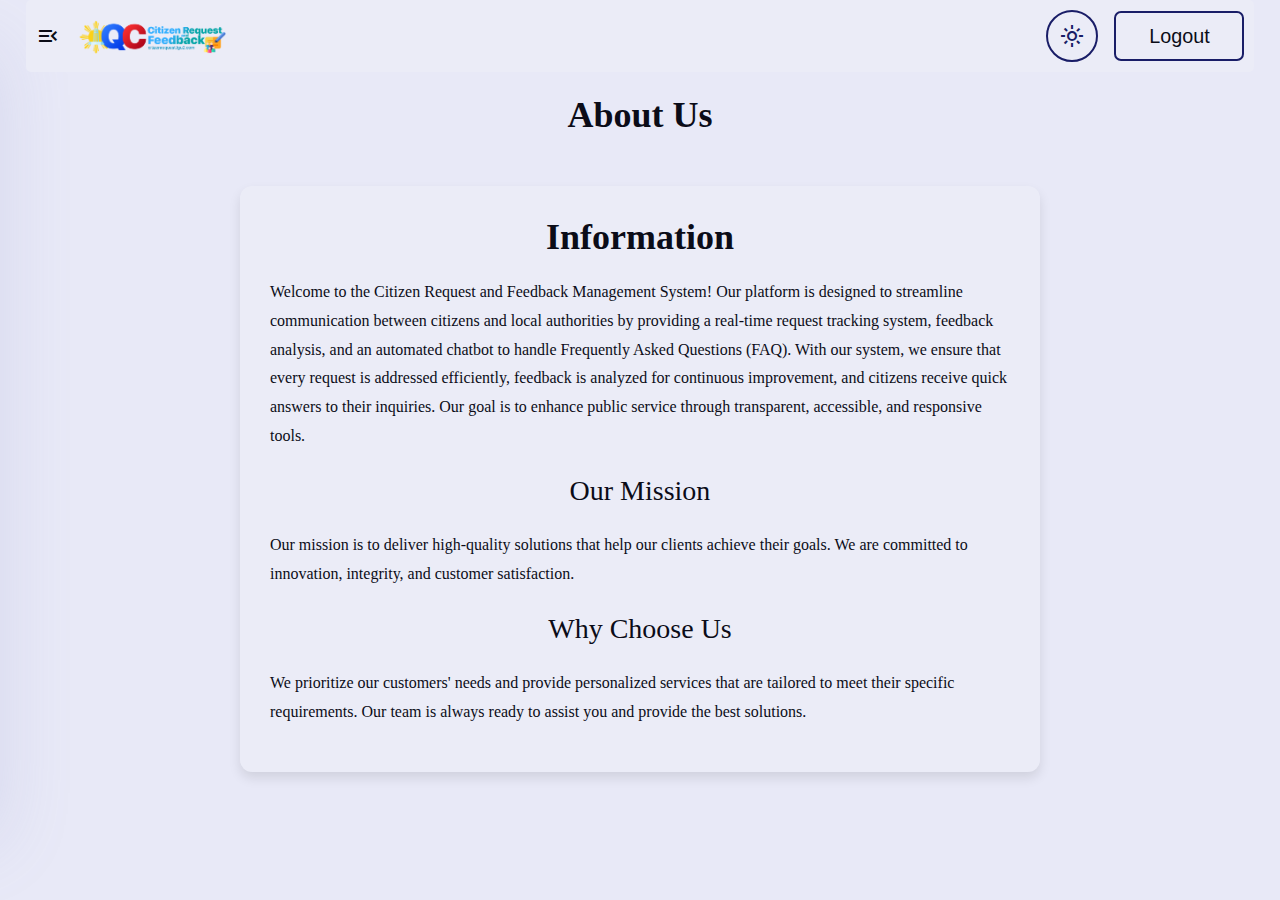
<file: user/About.html>
<!DOCTYPE html>
<html lang="en">
<head>
    <meta charset="UTF-8">
    <meta name="viewport" content="width=device-width, initial-scale=1.0">
    <link href="https://fonts.googleapis.com/icon?family=Material+Icons+Sharp"  rel="stylesheet">
    <link href="https://fonts.googleapis.com/css2?family=Material+Symbols+Outlined" rel="stylesheet" />
    <link rel="stylesheet" href="../style.css">
    <title>About Us</title>
</head>
<body>

    <div class="container">
        <!-- Side bar-->
        <aside id="sidebar">
            <div class="sidebar">
                <a href="Home.php">
                    <span class="material-icons-sharp">
                        home
                    </span>
                    <h3>Home</h3>
                </a>
                <a href="User.php">
                    <span class="material-icons-sharp">
                        person_outline
                    </span>
                    <h3>User</h3>
                </a>
                <a href="Announcement.php">
                    <span class="material-icons-sharp">
                        campaign
                    </span>
                    <h3>Announcement</h3>
                </a>
                <a href="Submit.php">
                    <span class="material-symbols-outlined">
                        rate_review
                    </span>         
                    <h3>Submit a Request or Feedback</h3>
                </a>
                <a href="track.php">
                    <span class="material-symbols-outlined">
                        query_stats
                    </span>
                    <h3>Track</h3>
                </a>
                <a href="Contact.html">
                    <span class="material-symbols-outlined">
                        call
                    </span>
                    <h3>Contact Us</h3>
                </a>
                <a href="About.html"  class="active">
                    <span class="material-symbols-outlined">
                        info
                    </span>
                    <h3>About Us</h3>
                </a>
            </div>
        </aside>
        <!--Sidebar end-->


        <!--Main content per page-->
        <div class="main--content">
            <h1>About Us</h1>
            <div class="about-container">
                <h2>Information</h2>
                <div class="about-content">
                  <p>Welcome to the Citizen Request and Feedback Management System! Our platform is designed to streamline communication between citizens and local authorities by providing a real-time request tracking system, feedback analysis, and an automated chatbot to handle Frequently Asked Questions (FAQ). With our system, we ensure that every request is addressed efficiently, feedback is analyzed for continuous improvement, and citizens receive quick answers to their inquiries. Our goal is to enhance public service through transparent, accessible, and responsive tools.</p>
                  <h3>Our Mission</h3>
                  <p>Our mission is to deliver high-quality solutions that help our clients achieve their goals. We are committed to innovation, integrity, and customer satisfaction.</p>
                  <h3>Why Choose Us</h3>
                  <p>We prioritize our customers' needs and provide personalized services that are tailored to meet their specific requirements. Our team is always ready to assist you and provide the best solutions.</p>
                </div>
              </div>
              
        </div>
        <nav class="navigation">
            <!-- Left section: Close button and Logo -->
            <div class="left-section">
                <div class="close" id="toggle-btn" tabindex="0" aria-label="Toggle menu">
                    <span class="material-icons-sharp">menu_open</span>
                </div>
                <div class="logo">
                        <img src="../images/crfms.png" alt="LGU Logo">
                </div>
            </div>
            <!-- Right section: Theme toggle and Sign up button -->
            <div class="right-section">
                <button id="theme-toggle" class="btn-theme-toggle" aria-label="Toggle theme">
                    <span class="material-symbols-outlined">light_mode</span>
                </button>
                <button class="btnLogin-popup"><a href="php/logout.php">Logout</a></button>
            </div>
        </nav>   
    </div>

    <script src="../script.js"></script>
    <script src="../sidebar.js"></script>
</body>
</html>
</file>
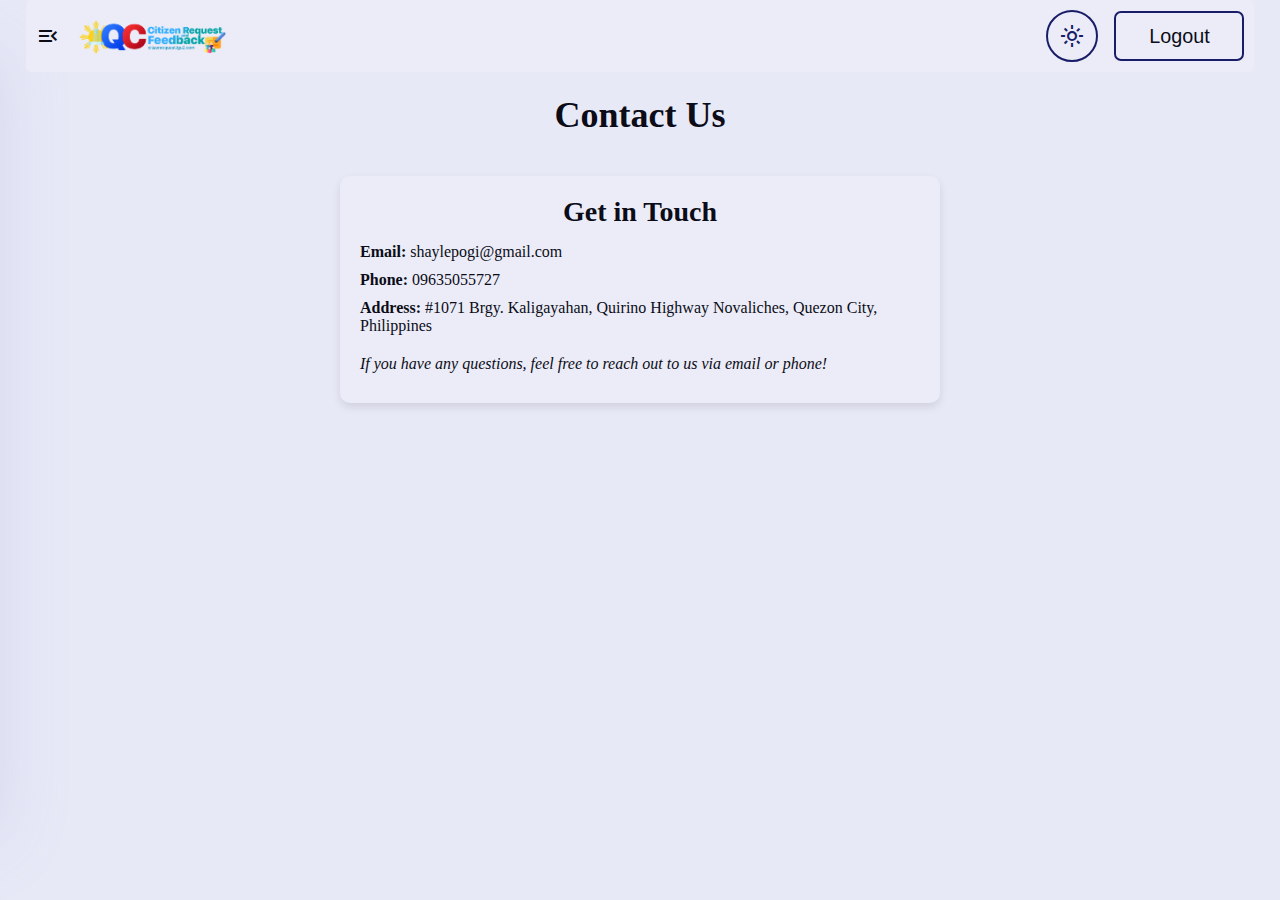
<file: user/Contact.html>
<!DOCTYPE html>
<html lang="en">
<head>
    <meta charset="UTF-8">
    <meta name="viewport" content="width=device-width, initial-scale=1.0">
    <link href="https://fonts.googleapis.com/icon?family=Material+Icons+Sharp" rel="stylesheet">
    <link href="https://fonts.googleapis.com/css2?family=Material+Symbols+Outlined" rel="stylesheet" />
    <link rel="stylesheet" href="../style.css">
    <title>Our Contact</title>
</head>
<body>

    <div class="container">
        <!-- Side bar-->
        <aside id="sidebar">
            <div class="sidebar">
                <a href="Home.php">
                    <span class="material-icons-sharp">home</span>
                    <h3>Home</h3>
                </a>
                <a href="User.php">
                    <span class="material-icons-sharp">person_outline</span>
                    <h3>User</h3>
                </a> <!-- Fixed closing tag -->
                <a href="Announcement.php">
                    <span class="material-icons-sharp">campaign</span>
                    <h3>Announcement</h3>
                </a>
                <a href="Submit.php">
                    <span class="material-symbols-outlined">rate_review</span>         
                    <h3>Submit a Request or Feedback</h3>
                </a>
                <a href="track.php">
                    <span class="material-symbols-outlined">query_stats</span>
                    <h3>Track</h3>
                </a>
                <a href="Contact.html" class="active">
                    <span class="material-symbols-outlined">call</span>
                    <h3>Contact Us</h3>
                </a>
                <a href="About.html">
                    <span class="material-symbols-outlined">info</span>
                    <h3>About Us</h3>
                </a>
            </div>
        </aside>
        <!--Sidebar end-->

        <!--Main content per page-->
        <div class="main--content">
            <h1>Contact Us</h1>
            <div class="contact-info">
                <h2>Get in Touch</h2>
                <p><strong>Email:</strong> shaylepogi@gmail.com</p> <!-- Fixed email -->
                <p><strong>Phone:</strong> 09635055727</p>
                <p><strong>Address:</strong> #1071 Brgy. Kaligayahan, Quirino Highway
                    Novaliches, Quezon City, Philippines</p>
                <p>If you have any questions, feel free to reach out to us via email or phone!</p>
            </div>
        </div>
        <nav class="navigation">
            <!-- Left section: Close button and Logo -->
            <div class="left-section">
                <div class="close" id="toggle-btn" tabindex="0" aria-label="Toggle menu">
                    <span class="material-icons-sharp">menu_open</span>
                </div>
                <div class="logo">
                        <img src="../images/crfms.png" alt="LGU Logo">
                </div>
            </div>
            <!-- Right section: Theme toggle and Sign up button -->
            <div class="right-section">
                <button id="theme-toggle" class="btn-theme-toggle" aria-label="Toggle theme">
                    <span class="material-symbols-outlined">light_mode</span>
                </button>
                <button class="btnLogin-popup"><a href="php/logout.php">Logout</a></button>
            </div>
        </nav>    
    </div>

    <script src="../script.js"></script>
    <script src="../sidebar.js"></script>
</body>
</html>
</file>
<file: style.css>
:root {
    --color-text: #0b0c18;
    --color-header: #0000;
    --color-background: #e8e9f7;
    --color-background-lighter: #ebecf7;
    --color-primary: #191d67;
    --color-secondary: #757be6;
    --color-accent: #141db8;
    --color-white: #fff;
    --color-dark: #363949;
    --color-light: rgba(132, 139, 200, 0.18);
    --color-dark-variant: #677483;
    --box-shadow: 0 2rem 3rem var(--color-light);
}

.dark-mode {
    --color-text: #e7e8f4;
    --color-header: #ffff;
    --color-background: #080917;
    --color-primary: #989ce6;
    --color-secondary: #191f8a;
    --color-accent: #4750eb;
}

* {
    margin: 0;
    padding: 0;
    outline: 0;
    border: 0;
    text-decoration: none;
    box-sizing: border-box;
}

html {
    font-size: 24px;
}

body {
    width: 100vw;
    height: 100vh;
    font-family: 'Poppins';
    font-size: 0.88rem;
    user-select: none;
    overflow-x: hidden;
    color: var(--color-text);
    background-color: var(--color-background);
}

a { 
    color: var(--color-text);
}

.img {
    display: block;
    width: 100%;
    object-fit: cover;
}

h1 {
    font-weight: 800;
    font-size: 1.8rem;
}

h2 {
    font-weight: 600;
    font-size: 1.4rem;
}

h3 {
    font-weight: 500;
    font-size: 0.87rem;
}

small {
    font-size: 0.76rem;
}

p {
    color: var(--color-background);
}

b {
    color: var(--color-background);
}

.primary {
    color: var(--color-primary);
}

.container {
    display: flex;
    width: 96%;
    margin: 0 auto;
    gap: 1.8rem;
    grid-template-columns: 12rem auto 23rem;
    position: relative;
}

/* Sidebar and Layout */
aside {
    height: 100vh;
    position: fixed;
    top: 0;
    left: -250px;
    width: 250px;
    transition: all 0.3s ease;
    z-index: 9;
}

aside.active {
    left: 0;
}


aside .sidebar {
    display: flex;
    flex-direction: column;
    background-color: var(--color-background);
    box-shadow: var(--box-shadow);
    border-radius: 10px;
    height: 88vh;
    padding-top: 20px;
}

aside .sidebar a {
    display: flex;
    align-items: center;
    color: var(--color-text);
    height: 4rem;
    gap: 1rem;
    position: relative;
    margin-left: 2rem;
    transition: all 0.3s ease;
    justify-content: flex-start;
}

aside .sidebar a span {
    font-size: 1.6rem;
    transition: all 0.3s ease;
}

aside .sidebar a.active {
    width: 100%;
    color: var(--color-primary);
    background: var(--color-light);
    margin-left: 0;
}

aside .sidebar a.active::before {
    content: '';
    width: 6px;
    height: 18px;
    background-color: var(--color-primary-dark);
}

aside .sidebar a.active span {
    color: var(--color-accent);
    margin-left: calc(1rem - 3px);
}

aside .sidebar a:hover {
    color: var(--color-primary);
}

aside .sidebar a:hover span {
    margin-left: 0.6rem;
}

/* Footer */

footer {
    background-color: var(--color-background-lighter);
    color: var(--color-text);
    padding: 0.5rem;
    text-align: center;
    border-top: 1px solid var(--color-dark-variant);
}

.footer-content {
    max-width: 1200px;
    margin: 0 auto;
}

.footer-links {
    list-style: none;
    padding: 0;
    margin: 0.02rem 0 0;
}

.footer-links li {
    display: inline;
    margin-right: 1rem;
}

.footer-links a {
    color: var(--color-primary);
    text-decoration: none;
}

.footer-links a:hover {
    text-decoration: underline;
}

/* Signup Button styles */
.signup-btn {
    position: fixed;
    top: 1rem;
    right: 1rem;
    padding: 0.5rem 1rem;
    border: none;
    border-radius: 5px;
    background-color: var(--color-primary);
    color: #fff;
    font-size: 1rem;
    cursor: pointer;
    z-index: 1001;
}



.signup-btn:hover {
    background-color: darken(var(--color-primary), 10%);
}

/* Wrapper */
.wrapper {
    position: fixed;
    width: 400px;
    height: 440px;
    background: transparent;
    border: 2px solid rgba(255, 255, 255, .5);
    border-radius: 20px;
    backdrop-filter: blur(20px);
    box-shadow: 0 0 30px rgba(0, 0, 0, .5);
    display: flex;
    justify-content: center;
    align-items: center;
    overflow: hidden;
    opacity: 0;  
    visibility: hidden; 
    transform: scale(0.7);  
    transition: all 0.5s ease;
    z-index: 100;
    top: 50%;
    left: 50%;
    transform: translate(-50%, -50%) scale(0.7); 
}


.wrapper.active-popup {
    opacity: 1;  
    visibility: visible;  
    transform: translate(-50%, -50%) scale(1);  
}

.wrapper.active {
    height: 650px;
}

.wrapper .form-box {
    width: 100%;
    padding: 40px;
}

.wrapper .form-box.login {
    transition: transform 0.50s ease;
    transform: translateX(0);
}

.wrapper.active .form-box.login {
    transition: none;
    transform: translateX(-400px);
}

.wrapper .form-box.register {
    position: absolute;
    transition: none;
    transform: translateX(400px); 
}

.wrapper.active .form-box.register {
    transition: transform 0.50s ease;
    transform: translateX(0);
}

.wrapper .icon-close {
    position: absolute;
    top: 0;
    right: 0;
    width: 45px;
    height: 45px;
    background: var(--color-primary);
    font-size: 2em;
    color: var(--color-background-lighter);
    display: flex;
    justify-content: center;
    align-items: center;
    border-bottom-left-radius: 20px;
    cursor: pointer;
    z-index: 1;
}

.form-box h2 {
    font-size: 2em;
    color: var(--color-primary);
    text-align: center;
}

/* Can adjust the form box */

.input-box {
    position: relative;
    width: 100%;
    height: 40px;
    border-bottom: 2px solid var(--color-primary);
    margin: 30px 0;
}

.input-box label {
    position: absolute;
    top: 50%;
    left: 5px;
    transform: translateY(-50%);
    font-size: 1em;
    color: var(--color-primary);
    font-weight: 500;
    pointer-events: none;
    transition: .5s;
}

.input-box input:focus~label,
.input-box input:valid~label {
    top: -5px;
    
}

.input-box input {
    width: 100%;
    height: 100%;
    background: transparent;
    border: none;
    outline: none;
    font-size: 1em;
    color: var(--color-primary);
    font-weight: 600;
    padding: 0 45px 0 5px;
}

.input-box .icon {
    position: absolute;
    right: 8px;
    font-size: 1.2em;
    color: var(--color-primary);
    line-height: 57px;
}

.remember-forgot {
    font-size: .9em;
    color: var(--color-primary);
    font-weight: 500;
    margin: -15px 0 15px;
    display: flex;
    justify-content: space-between;
}

.remember-forgot label input {
    accent-color: #fff;
    margin-right: 3px;
}

/* "forgot password" text */
.remember-forgot  a {
    color: var(--color-primary);
    text-decoration: none;
}

.remember-forgot  a:hover{
    text-decoration: underline;
}

.btn {
    width: 100%;
    height: 45px;
    background:var(--color-primary);
    border: none;
    outline: none;
    border-radius: 6px;
    cursor: pointer;
    font-size: 1em;
    color: var(--color-background-lighter);
    font-weight: 600;
}

.login-register {
    font-size: .9em;
    color: var(--color-accent);
    text-align: center;
    font-weight: 500;
    margin: 25px 0 10px;
}

.login-register label a {
    color:var(--color-primary);
    text-decoration: none;
    font-weight: 600;
}

.login-register label a:hover{
    text-decoration: underline;
}


.navigation {
    position: absolute;
    top: 0;
    left: 0;
    right: 0;
    display: flex;
    justify-content: space-between; /* Space between left and right sections */
    align-items: center;
    font-size: 18px;
    background-color: var(--color-background-lighter);
    box-shadow: #080917;
    padding: 10px;
    border-radius: 5px;
    z-index: 10;
}

/* Left section: Close button and Logo */
.navigation .left-section {
    display: flex;
    align-items: center;
    justify-content: flex-start; /* Ensures the left section is aligned to the left */
}

.navigation .close {
    display: flex;
    align-items: center;
    cursor: pointer;
    color: var(--color-text);
}

/* Logo next to Close button */
.navigation .logo {
    display: flex;
    align-items: center;
    margin-left: 16px; /* Space between the close button and the logo */
}

.navigation .logo img {
    width: 150px;
    height: auto;
}

/* Right section: Theme toggle and Sign-up button */
.navigation .right-section {
    display: flex;
    align-items: center;
    gap: 16px; /* Space between theme toggle and sign-up button */
}

.navigation .btn-theme-toggle {
    display: flex;
    align-items: center;
    justify-content: center;
    background: transparent;
    border: 2px solid var(--color-primary);
    border-radius: 50%;
    padding: 0.5rem;
    cursor: pointer;
    font-size: 1.5rem;
    color: var(--color-primary);
    transition: background 0.3s, color 0.3s;
}

.navigation .btn-theme-toggle:hover {
    background: var(--color-primary);
    color: var(--color-background-lighter);
}

.navigation .btnLogin-popup {
    width: 130px;
    height: 50px;
    background: transparent;
    border: 2px solid var(--color-primary);
    outline: none;
    border-radius: 7px;
    cursor: pointer;
    font-size: 1.1em;
    color: var(--color-primary);
    font-weight: 500;
    transition: 0.5s;
}

.navigation .btnLogin-popup:hover {
    background: var(--color-dark-variant);
    color: #141db8;
}
/* Modes */

.btn-theme-toggle {
    display: flex;
    align-items: center;
    justify-content: center;
    background: transparent;
    border: 2px solid var(--color-primary);
    border-radius: 50%;
    padding: 0.5rem;
    cursor: pointer;
    font-size: 1.5rem;
    color: var(--color-primary);
    transition: background 0.3s, color 0.3s;
}

.btn-theme-toggle:hover {
    background: var(--color-primary);
    color: var(--color-background-lighter);
}

/* Light/Dark Mode Styles */
.dark-mode {
    --color-text: #e7e8f4;
    --color-background: #080917;
    --color-primary: #989ce6;
    --color-secondary: #191f8a;
    --color-accent: #4750eb;
}

body.dark-mode {
    color: var(--color-text);
    background-color: var(--color-background);
}

.dark-mode a {
    color: var(--color-primary);
}

.dark-mode .material-icons-sharp {
    color: var(--color-text);
}

.dark-mode .material-symbols-outlined {
    color: var(--color-text);
}

.dark-mode .icon {
    color: var(--color-text);
}

.dark-mode .btn {
    background-color: var(--color-primary);
    color: var(--color-background-lighter);
}

.dark-mode .btn:hover {
    background-color: var(--color-dark-variant);
    color: #141db8;
}

.dark-mode .main--content h2,
.dark-mode .main--content h3 {
    color: var(--color-primary);
}

.dark-mode .main--content p {
    color: var(--color-secondary); 
}

.dark-mode .card .material-symbols-outlined {
    color: var(--color-text);
}

.dark-mode .navigation{
    background-color: var(--color-dark);
}

/* Popup styling */
.popup {
    position: fixed;
    top: 50%;
    left: 50%;
    transform: translate(-50%, -50%);
    padding: 20px;
    background-color: var(--color-dark-variant);
    color: #721c24;
    border: 1px solid var(--color-dark);
    border-radius: 5px;
    display: none; /* Initially hidden */
    z-index: 1000; /* Ensure it appears on top */
}

.popup button {
    margin-top: 10px;
    padding: 5px 10px;
    background-color: var(--color-accent);
    color: white;
    border: none;
    border-radius: 3px;
    cursor: pointer;
}

.popup p {
    color: var(--color-primary);
    font-weight: 600;
}

.profile-section {
    margin-bottom: 0rem;
  }
  
.profile-section  label {
    display: block;
    margin-bottom: 0.5rem;
    font-weight: bold;
  }
  
  input[type="text"],
  input[type="password"],
  input[type="email"],
  textarea {
    width: 100%;
    padding: 1rem;
    border: 1px solid var(--color-light);
    border-radius: 4px;
    box-sizing: border-box;
    margin-bottom: 1rem;
  }
  
/* update button*/

.updatebutton button {
    background-color: var(--color-primary);
    color: var(--color-white);
    margin-top: 0.5rem;
    padding: 0.5rem 2rem;
    border: none;
    border-radius: 4px;
    cursor: pointer;
    transition: background-color 0.3s ease;
  }
  
  button:hover {
    background-color: var(--color-secondary);
  }
  
  /* Specific styles for the profile form */
  .profile-form {
    background-color: var(--color-background-lighter);
    padding: 2rem;
    border-radius: 8px;
    box-shadow: var(--box-shadow);
    width: 500px;
    margin: 2rem auto;
  }
  
  .profile-form h1 {
    text-align: center;
    margin-bottom: 2rem;
  }
  

  /* Style for the password popup container */
.passwordpopup {
    display: none; 
    position: fixed;
    top: 50%;
    left: 50%;
    transform: translate(-50%, -50%);
    background-color: rgba(0, 0, 0, 0.5);
    width: 100%;
    height: 100%;
    z-index: 1000;
    overflow: hidden;
}

/* Style for the actual popup content */
.popup-content {
    position: fixed; /* Change to fixed to position relative to the viewport */
    top: 50%; /* Position it 50% from the top */
    left: 50%; /* Position it 50% from the left */
    transform: translate(-50%, -50%); /* Center the element */
    padding: 20px;
    background: white;
    border-radius: 8px;
    width: 300px; /* Adjust as needed */
    text-align: center;
    box-shadow: 0 4px 8px rgba(0, 0, 0, 0.2);
}

/* Optional: Styles for popup messages */
.popup-content p {
    color: var(--color-primary);
}

/* Style for the close button */
.popup-close {
    position: absolute;
    top: 10px;
    right: 10px;
    font-size: 24px;
    cursor: pointer;
    color: var(--color-secondary);
}

.closebtnpopup {
    position: absolute;
    top: 10px;
    right: 10px;
    font-size: 24px;
    cursor: pointer;
    color: var(--color-secondary);
}

/* Style for the icon inside the popup */
.popup-icon {
    width: 50px; 
    height: 50px; 
    margin-bottom: 10px;
}
 
.registerbutton button a{
    background-color: var(--color-primary);
    color: var(--color-white);
    padding: 1rem 2rem;
    border: none;
    border-radius: 4px;
    cursor: pointer;
    transition: background-color 0.3s ease;
    float: right;
    color: white;
  }
  
.registerbutton a:hover {
    background-color: var(--color-secondary);
  }

.formbuttons {
    display: flex;
    justify-content: space-between;
}

.main--content {
    margin-left: 220px;
    margin-top: 70px;
    padding: 1rem; 
    position: relative; 
    background: var(--color-background);
    width: calc(100% - 220px);
}
.main--content {
    margin-left: 0; /* Initially, no margin */
    margin-top: 70px;
    padding: 1rem;
    position: relative;
    background: var(--color-background);
    width: 100%; /* Initially takes up full width */
    transition: all 0.3s ease; /* Smooth transition for when sidebar toggles */
}


/* Header wrapper */
.header--wrapper {
    display: flex;
    width: 25rem;
    align-items: center;
    flex-wrap: wrap;
    background: var(--color-background-lighter);
    border-radius: 20px;
    padding: 10px;
    margin-bottom: 1rem;
    justify-content: space-between; 
}

/* Dashboard cards */
.card-container {
    display: grid;
    grid-template-columns: repeat(auto-fit, minmax(200px, 1fr));
    gap: 1rem; 
    margin-top: 1rem;
}

.card {
    background: var(--color-background-lighter);
    padding: 1rem; /* Increased padding for better spacing */
    border-radius: 15px; 
    box-shadow: 0 4px 8px rgba(0, 0, 0, 0.1);
    transition: transform 0.3s ease, box-shadow 0.3s ease;
    display: flex; /* Added flex display */
    flex-direction: column; /* Stacks elements */
    justify-content: space-between; /* Space out content */
}

/* Card content */
.card h3 {
    margin-bottom: 0.5rem;
    color: var(--color-primary);
}

.card p {
    color: var(--color-secondary);
}

/* Responsive adjustments */
@media (max-width: 768px) {
    .header--wrapper {
        flex-direction: column; /* Stacks header items vertically */
        padding: 10px 1rem; /* Reduced padding for smaller screens */
    }

    .card-container {
        grid-template-columns: 1fr; /* Single column on small screens */
    }
}

/* User list section */
.user-list-section {
    margin-top: 2rem;
    padding: 1rem;
    background-color: var(--color-background-lighter);
    border-radius: 15px;
    box-shadow: 0 4px 8px rgba(0, 0, 0, 0.1);
    overflow-x: auto; /* Allows horizontal scroll if needed */
}

.user-list-section h2 {
color: var(--color-text);
}

.userdeletebtm{
background-color: var(--color-primary); 
color: var(--color-white);
margin-top: 0.5rem;
padding: 0.5rem 2rem;
border: none;
border-radius: 4px;
cursor: pointer;
}


table {
    width: 100%;
    border-collapse: collapse;
    color: var(--color-background-lighter);
}

table th, table td {
    padding: 10px;
    text-align: left;
    border-bottom: 1px solid var(--color-dark);
    color: var(--color-primary); 
}

thead {
    background-color: var(--color-background-lighter); 
}

thead th {
    color: var(--color-primary); 
    border-bottom: 1px solid var(--color-dark); 
}

.analyticspanel {
    margin-top: 2rem;
    padding: 1rem;
    background-color: var(--color-background-lighter);
    border-radius: 15px;
    box-shadow: 0 4px 8px rgba(0, 0, 0, 0.1);
    overflow-x: auto; 
}

.analyticspanel h2 {
    color: var(--color-text);
    }
.btn-delete  {
    background-color: var(--color-primary);
    color: var(--color-white);
    margin-top: 0.2rem;
    padding: 0.5rem 2rem;
    border: none;
    border-radius: 4px;
    cursor: pointer;
    transition: background-color 0.3s ease;
}
  
 .btn-delete:hover {
    background-color: var(--color-secondary);
}

/* show btn -- user.php */

.btn-show  {
    background-color: var(--color-primary);
    color: var(--color-white);
    margin-top: 0.2rem;
    padding: 0.5rem 2rem;
    border: none;
    border-radius: 4px;
    cursor: pointer;
    transition: background-color 0.3s ease;
}
  
 .btn-show:hover {
    background-color: var(--color-secondary);
}


/*submit.html request submission*/

/* Styles for the submission form */
.request-form {
    background-color: var(--color-background-lighter);
    padding: 2rem; 
    border-radius: 8px;
    box-shadow: var(--box-shadow);
    width: 100px; 
    margin: 2rem auto;
    margin-top: 1rem;
}


.request-form label {
    display: block;
    margin-bottom: 0.5rem;
    font-weight: bold;
}

.request-form input[type="text"],
.request-form input[type="email"],
.request-form select,
.request-form textarea {
    width: 100%;
    padding: 1rem;
    border: 1px solid var(--color-light);
    border-radius: 4px;
    box-sizing: border-box;
    margin-bottom: 1.25rem;
    font-size: 1.1rem;
}

.request-form button[type="submit"] {
    background-color: var(--color-primary);
    color: var(--color-white);
    padding: 1rem 2rem; /* Kept the button size consistent */
    border: none;
    border-radius: 4px;
    cursor: pointer;
    transition: background-color 0.3s ease;
    font-size: 1.2rem;
}

.request-form button[type="submit"]:hover {
    background-color: var(--color-secondary);
}


.submitbutton button{
    background-color: var(--color-primary);
    color: var(--color-white);
    padding: 0.5rem 2rem;
    border: none;
    border-radius: 4px;
    cursor: pointer;
    transition: background-color 0.3s ease;
}

button:hover {
    background-color: var(--color-secondary);
  }


#success-message {
    display: none;
    color: var(--color-text);
    font-size: 1.5rem;
    font-weight: bold;
}

/* Map style */
#map {
    height: 350px; /* Adjusted height slightly */
    width: 100%;
    border-radius: 4px;
    margin-bottom: 1.5rem;
    box-shadow: var(--box-shadow);
}

/* Popup content style */
#success-popup {
    position: fixed;
    top: 50%;
    left: 50%;
    transform: translate(-50%, -50%);
    background-color: var(--color-background);
    padding: 2rem;
    border-radius: 8px;
    box-shadow: var(--box-shadow);
}

#success-popup .popup-content {
    text-align: center;
}

#success-popup .icon-close {
    position: absolute;
    top: 10px;
    right: 10px;
    cursor: pointer;
}

#map {
    width: 100%; 
    height: 400px; 
    margin-bottom: 20px;
}

#image-preview {
    display: none;
    max-width: 400px;
    margin-top: 10px;
    border: 2px solid #ccc; 
    border-radius: 5px;
    display: block; 
    margin-left: auto; 
    margin-right: auto;
}


/* Track.html */
#tracking-table {
    width: 100%;
    border-collapse: collapse;
    margin-top: 20px;
}

#tracking-table th, #tracking-table td {
    border: 1px solid #ddd;
    padding: 8px;
    text-align: center;
}

#tracking-table th {
    background-color: #f2f2f2;
}

.status-container {
    display: flex;
    justify-content: center;
}

.status {
    padding: 5px;
    border-radius: 4px;
    color: white;
}

.submitted { 
    background-color: blue; 
}

.reviewed { 
    background-color: orange; 
}

.in-progress { 
    background-color: yellow; 
}

.cancelled { 
    background-color: red; 
}

.completed { 
    background-color: green;
}


/* admindashboard pending requests dropdown*/

select {
    background-color: var(--color-secondary);
    color: white; 
    border: 1px solid #ccc;
    border-radius: 4px;
    padding: 10px; 
    font-size: 16px; 
    cursor: pointer; 
    transition: background-color 0.3s ease; 
}

#analyticsChart {
    margin-top: 10px;
    border-radius: 5px; /* Rounded corners */
    display: block; /* Display as block for centering */
    margin-left: auto; /* Center horizontally */
    margin-right: auto; /* Center horizontally */
}

html {
    scroll-behavior: smooth;
}

#analyticsCard {
    cursor: pointer;
}

/* admin announcements*/
.postannouncementbutton button {
    background-color: var(--color-primary);
    color: var(--color-white);
    margin-top: 0.5rem;
    padding: 0.5rem 2rem;
    border: none;
    border-radius: 4px;
    cursor: pointer;
    transition: background-color 0.3s ease;
  }
  
  .postannouncementbutton button:hover {
    background-color: var(--color-secondary);
  }

  label[for="image"] {
    font-size: 1rem;
    font-weight: bold;
    color: var(--color-header); /* Use your header color */
    margin-bottom: 8px;
    display: inline-block;
}


.viewAnnouncementsBtn {
    background-color: var(--color-primary);
    color: var(--color-white);
    margin-top: 0.5rem;
    padding: 0.5rem 2rem;
    border: none;
    border-radius: 4px;
    cursor: pointer;
    transition: background-color 0.3s ease;
  }

.manageAnnouncements{
    margin-top: 2rem;
}
/* Specific button styles */
.deleteannouncementbtn {
    background-color: red; /* Red for delete button */
    color: var(--color-white);
    margin-top: 0.5rem;
    padding: 0.5rem 2rem;
    border: none;
    border-radius: 4px;
    cursor: pointer;
}

.editannouncementbtn {
    background-color: blue; /* Blue for edit button */
    color: var(--color-white);
    margin-top: 0.5rem;
    padding: 0.5rem 2rem;
    border: none;
    border-radius: 4px;
    cursor: pointer;
}

.deleteannouncementbtn:hover {
    background-color: darkred; 
}

.editannouncementbtn:hover {
    background-color: darkblue; 
}



/* Style for the upload button */
#image {
    display: inline-block;
    padding: 10px 16px;
    font-size: 1rem;
    font-family: inherit;
    color: var(--color-text);
    background-color: var(--color-background);
    border: 1px solid #ccc;
    border-radius: 4px;
    cursor: pointer;
    transition: background-color 0.3s ease;
}

#image:hover {
    background-color: var(--color-background-lighter); 
}

/* Optional: To style the input file button specifically */
input[type="file"]::-webkit-file-upload-button {
    padding: 10px 16px;
    font-size: 1rem;
    background-color: var(--color-primary);
    color: white;
    border: none;
    border-radius: 4px;
    cursor: pointer;
    transition: background-color 0.3s ease;
}

input[type="file"]::-webkit-file-upload-button:hover {
    background-color: var(--color-secondary); 
}

  /* review submissions*/
.review--submission {
    margin-top: 2rem;
    padding: 1rem;
    background-color: var(--color-background-lighter);
    border-radius: 15px;
    box-shadow: 0 4px 8px rgba(0, 0, 0, 0.1);
    overflow-x: auto; /* Allows horizontal scroll if needed */
}

.review--submission h2 {
color: var(--color-text);
}

/* View Request Styles */
.view-request-container {
    margin: 2rem auto;
    padding: 2rem;
    background-color: var(--color-background-lighter);
    border-radius: 15px;
    box-shadow: var(--box-shadow);
    max-width: 800px;
}

.view-feedback-container {
    margin: 2rem auto;
    padding: 2rem;
    background-color: var(--color-background-lighter);
    border-radius: 15px;
    box-shadow: var(--box-shadow);
    max-width: 800px;
}

.view-request-header {
    margin-bottom: 1.5rem;
    text-align: center;
    color: var(--color-primary);
}

.view-feedback-header {
    margin-bottom: 1.5rem;
    text-align: center;
    color: var(--color-primary);
}

.view-request-header h2 {
    margin: 0;
}

.view-feedback-header h2 {
    margin: 0;
}


.view-request-details {
    margin-bottom: 2rem;
}

.view-request-details p {
    margin: 0.5rem 0;
    font-size: 1.1rem;
    color: var(--color-text);
}

.view-request-details label {
    font-weight: bold;
    color: var(--color-secondary);
}

.view-request-status {
    margin-top: 2rem;
    font-size: 1.1rem;
    color: var(--color-accent);
}

.status-button {
    display: inline-block;
    margin-top: 1rem;
    padding: 0.5rem 1rem;
    background-color: var(--color-primary);
    color: var(--color-white);
    border: none;
    border-radius: 5px;
    cursor: pointer;
    transition: background-color 0.3s ease;
}

.status-button:hover {
    background-color: var(--color-secondary);
}

.view-updatestatus {
    justify-content: left;
}

.back-link {
    display: inline-block;
    margin-top: 1rem;
    text-decoration: none;
    color: var(--color-primary);
    font-weight: bold;
}

.back-link:hover {
    color: var(--color-secondary);
}

.backtoreview a {
    background-color: var(--color-primary);
    color: var(--color-white);
    margin-top: 0.5rem;
    margin-left: 0.5rem;
    padding: 0.5rem 2rem;
    border: none;
    border-radius: 4px;
    cursor: pointer;
    transition: background-color 0.3s ease;
  }
  
  .backtoreview a:hover {
    background-color: var(--color-secondary);
  }

.backtotrack a {
    background-color: var(--color-primary);
    color: var(--color-white);
    margin-top: 0.5rem;
    margin-left: 0.5rem;
    padding: 0.5rem 2rem;
    border: none;
    border-radius: 4px;
    cursor: pointer;
    transition: background-color 0.3s ease;
  }
  
  .backtotrack a:hover {
    background-color: var(--color-secondary);
  }
  
  .updaterequeststatus button {
    background-color: var(--color-primary);
    color: var(--color-white);
    margin-top: 0.5rem;
    padding: 0.5rem 2rem;
    border: none;
    border-radius: 4px;
    cursor: pointer;
    transition: background-color 0.3s ease;
  }
  
  .updaterequeststatus button:hover {
    background-color: var(--color-secondary);
  }

.statuschange {
    margin-top: 1rem;
}

.view-updatestatus{
    margin-top: 1rem;
    margin-right: 3rem;
}

.contact-info h2, .about-container h1, .about-content h2 {
      color: var(--color-header);
}

  /* Contact Info Styles */
  .contact-info {
    max-width: 600px;
    margin: 40px auto;
    padding: 20px;
    background-color: var(--color-background-lighter);
    border-radius: 10px;
    box-shadow: 0 4px 8px rgba(0, 0, 0, 0.1);
    color: var(--text-color);
  }
  
  .contact-info h2 {
    text-align: center;
    font-size: 28px;
    margin-bottom: 15px;
    color: var(--heading-color);
  }
  .about-container h3 {
    text-align: center;
    font-size: 28px;
    margin-bottom: 15px;
    color: var(--heading-color);
  }
  .contact-info p {
    font-size: 16px;
    margin-bottom: 10px;
    color: var(--text-color);
  }
  
  .contact-info p strong {
    color: var(--text-color);
  }
  
  .contact-info p:last-child {
    margin-top: 20px;
    font-style: italic;
  }
  
  /* Main Heading Styles */
  h1 {
    text-align: center;
    font-size: 36px;
    color: var(--heading-color);
    margin-bottom: 20px;
  }
  
  /* Responsive Styles for Contact Info */
  @media (max-width: 768px) {
    .contact-info {
      padding: 15px;
    }
  
    .contact-info h2 {
      font-size: 24px;
    }
  
    h1 {
      font-size: 30px;
    }
  }
  
  /* About Container Styles */
  .about-container {
    max-width: 800px;
    margin: 50px auto;
    padding: 30px;
    background-color: var(--color-background-lighter);
    border-radius: 12px;
    box-shadow: 0 6px 12px rgba(0, 0, 0, 0.1);
  }
  
  /* About Container Heading Styles */
  .about-container h2 {
    text-align: center;
    font-size: 36px;
    color: var(--heading-color-h2);
    margin-bottom: 20px;
  }
  
  /* About Content Styles */
  .about-content {
    line-height: 1.8;
    color: var(--text-color);
  }
  
  .about-content h2 {
    text-align: center;
    margin-top: 20px;
    font-size: 36px;
    color: var(--heading-color-h2);
  }
  
  .about-content p {
    font-size: 16px;
    margin-bottom: 15px;
    color: var(--text-color);
  }
  
  /* Responsive Styles for About Container */
  @media (max-width: 768px) {
    .about-container {
      padding: 20px;
    }
  
    .about-container h1 {
      font-size: 30px;
    }
  
    .about-content h2 {
      font-size: 30px;
    }
  }


 /* Announcement card styles */
.announcement-card {
    background-color: var(--color-background-lighter);
    border: 1px solid #ccc;
    border-radius: 8px;
    padding: 16px;
    margin: 16px 0;
    box-shadow: 0 2px 8px rgba(0, 0, 0, 0.1);
}

.announcement-card h2 {
    font-size: 1.5rem;
    margin-bottom: 8px;
    color: var(--color-text);
}

.announcement-card p {
    font-size: 1rem;
    margin-bottom: 16px;
    color: var(--color-text); 
}

.announcement-card img {
    max-width: 100%;
    height: auto;
    border-radius: 4px;
    display: block;       /* Make the image a block element */
    margin: 16px auto;    /* Center the image horizontally */
}

/* reset password */
.update-password-container {
    max-width: 400px; 
    margin: 20px auto; 
    padding: 20px; 
    border: 1px solid #ccc; 
    border-radius: 5px; 
    background-color: #f9f9f9; 
    box-shadow: 0 2px 10px rgba(0, 0, 0, 0.1);
}

.update-password-container label {
    display: block; 
    font-weight: bold;
}

.update-password-container input[type="password"] {
    width: 100%; 
    padding: 10px; 
    margin-bottom: 15px;
    border: 1px solid #ccc; 
    border-radius: 4px; 
    font-size: 16px; 
}

.update-password-container input[type="submit"] {
    background-color: #007bff; 
    color: white; 
    padding: 10px 15px;
    border: none;
    border-radius: 5px; 
    cursor: pointer; 
    font-size: 16px; 
}

.update-password-container input[type="submit"]:hover {
    background-color: #0056b3; 
}

/* search | reset btn*/
.review--submission {
    position: relative; 
}

.review--submission form {
    display: flex; 
    align-items: center; 
    justify-content: start; 
}

.review--submission input[type="text"] {
    flex: 1;
    max-width: 50%; 
    padding: 15px;
    border: 1px solid #ccc; 
    border-radius: 10px; 
    font-size: 16px; 
    transition: border-color 0.3s ease; 
}

.review--submission input[type="text"]:focus {
    border-color: #007bff;
    outline: none; 
}

.searchbtn, .resetbtn {
    background-color: transparent;
    border: none;
    cursor: pointer; 
    padding: 10px; 
    margin-bottom: 20px;
    transition: background-color 0.3s ease; 
}

.searchbtn:hover, .resetbtn:hover {
    background-color: rgba(0, 0, 0, 0.1);
}

.material-symbols-outlined {
    font-size: 24px;
}

.admin-message-container {
    display: flex;
    flex-direction: column;
    align-items: center;
    margin: 20px 0;
}

.admin-message-container label {
    font-weight: bold;
    margin-bottom: 5px;
}

#admin_message {
    width: 80%;
    max-width: 600px;
    height: 100px;
    padding: 10px;
    border-radius: 5px;
    border: 1px solid #ccc;
    font-size: 14px;
    margin-top: 10px;
    text-align: center; /* Center text inside the text area */
}
/* Mobile Styles */
@media screen and (max-width: 768px) {
    /* Ensure that the container has a column layout for mobile */
    .container {
        display: flex;
        flex-direction: column;
        height: auto;
    }

    /* Sidebar positioning for mobile */
    #sidebar {
        width: 100%; /* Make the sidebar full width in mobile */
        position: fixed;
        top: 60px; /* Sidebar starts below the navigation bar */
        left: 0;
        padding: 10px;
        display: none;
        z-index: 900;
        background-color: rgba(0, 0, 0, 0.8); /* Optional: Add a transparent background */
        height: 100%; /* Make the sidebar full height */
        overflow-y: auto; /* Allow scrolling inside the sidebar */
    }

    /* When sidebar is active, it will display */
    #sidebar.active {
        display: block;
    }

    .main--content {
        padding-top: 60px; 
        display: block; 
    }

    /* Navigation Bar stays fixed at the top */
    .navigation.active {
        margin-left: 0; /* Do not push the navigation bar */
    }

    aside.active + .main--content {
        margin-left: 0; /* Do not push the main content */
        width: 100%; /* Full width for content */
    }

    .left-section {
        flex: 1;
    }

    .logo img {
        height: 30px;
    }

    .right-section {
        display: none;
    }

    #toggle-btn {
        display: block;
        cursor: pointer;
    }

    /* Sidebar toggle button icon */
    #toggle-btn span {
        font-size: 30px;
        color: white;
    }

    /* Sidebar overlay for mobile */
    #sidebar.active {
        display: block;
        top: 60px; /* Sidebar starts directly under the navbar */
        z-index: 900;
    }
}

@media screen and (min-width: 769px) {
    .navigation.active {
        margin-left: 250px;
        transition: margin-left 0.3s ease;
    }

    /* When the sidebar is active (opened), push the content to the right */
    aside.active + .main--content {
        margin-left: 220px; /* Push content over */
        width: calc(100% - 220px); /* Reduce content width */
    }
}
/* Responsive Table Styling for Mobile */
@media screen and (max-width: 768px) {
    .user-list-section {
        overflow-x: auto; /* Enables horizontal scrolling if necessary */
        -webkit-overflow-scrolling: touch; /* Smooth scrolling for iOS */
        width: 100%; /* Ensures container fills the viewport width */
    }

    .user-list-section table {
        width: 100%; /* Make table occupy full width of the container */
        border-collapse: collapse;
        table-layout: fixed; /* Ensures equal column width distribution */
    }

    .user-list-section th, .user-list-section td {
        padding: 8px;
        white-space: nowrap; /* Prevents text wrapping within cells */
        text-align: left;
        overflow: hidden;
        text-overflow: ellipsis; /* Adds ellipsis if text overflows */
    }
}
</file>
